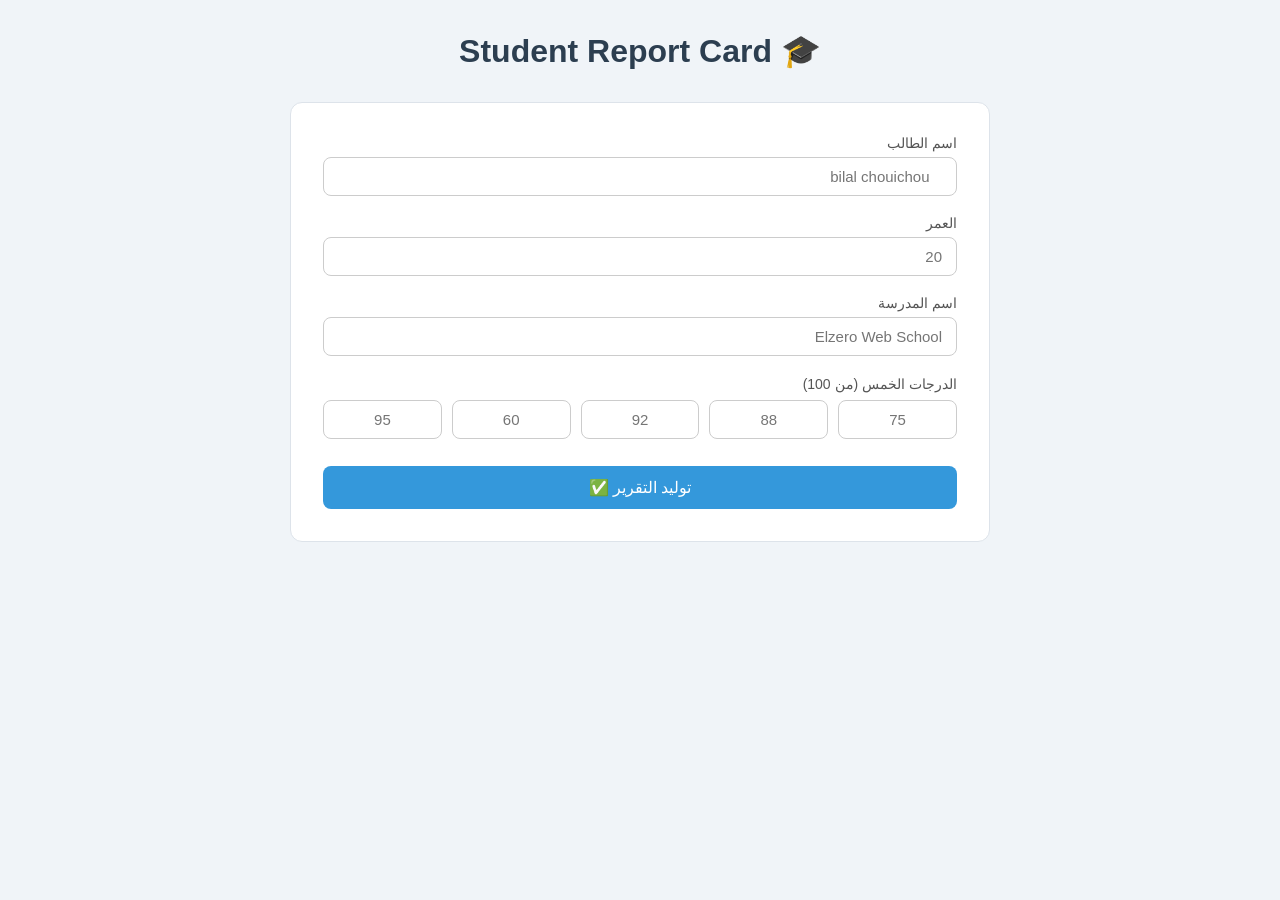
<file: coursjs/index.html>
<!DOCTYPE html>
<html lang="ar" dir="rtl">
<head>
    <meta charset="UTF-8">
    <meta name="viewport" content="width=device-width, initial-scale=1.0">
    <title>Student Report Card</title>
    <link rel="stylesheet" href="../style.css">
</head>
<body>

    <div class="container">

        <h1 class="title">🎓 Student Report Card</h1>

        <!-- Form Section -->
        <div class="form-section">

            <div class="input-group">
                <label>اسم الطالب</label>
                <input type="text" id="studentName" placeholder="   bilal chouichou   ">
            </div>

            <div class="input-group">
                <label>العمر</label>
                <input type="text" id="studentAge" placeholder="20">
            </div>

            <div class="input-group">
                <label>اسم المدرسة</label>
                <input type="text" id="schoolName" placeholder="Elzero Web School">
            </div>

            <div class="grades-section">
                <label>الدرجات الخمس (من 100)</label>
                <div class="grades-inputs">
                    <input type="text" id="grade1" placeholder="75">
                    <input type="text" id="grade2" placeholder="88">
                    <input type="text" id="grade3" placeholder="92">
                    <input type="text" id="grade4" placeholder="60">
                    <input type="text" id="grade5" placeholder="95">
                </div>
            </div>

            <button id="generateBtn" onclick="generate()" >توليد التقرير ✅</button>

        </div>








        



    <script src="./main.js"></script>
</body>
</html>
</file>
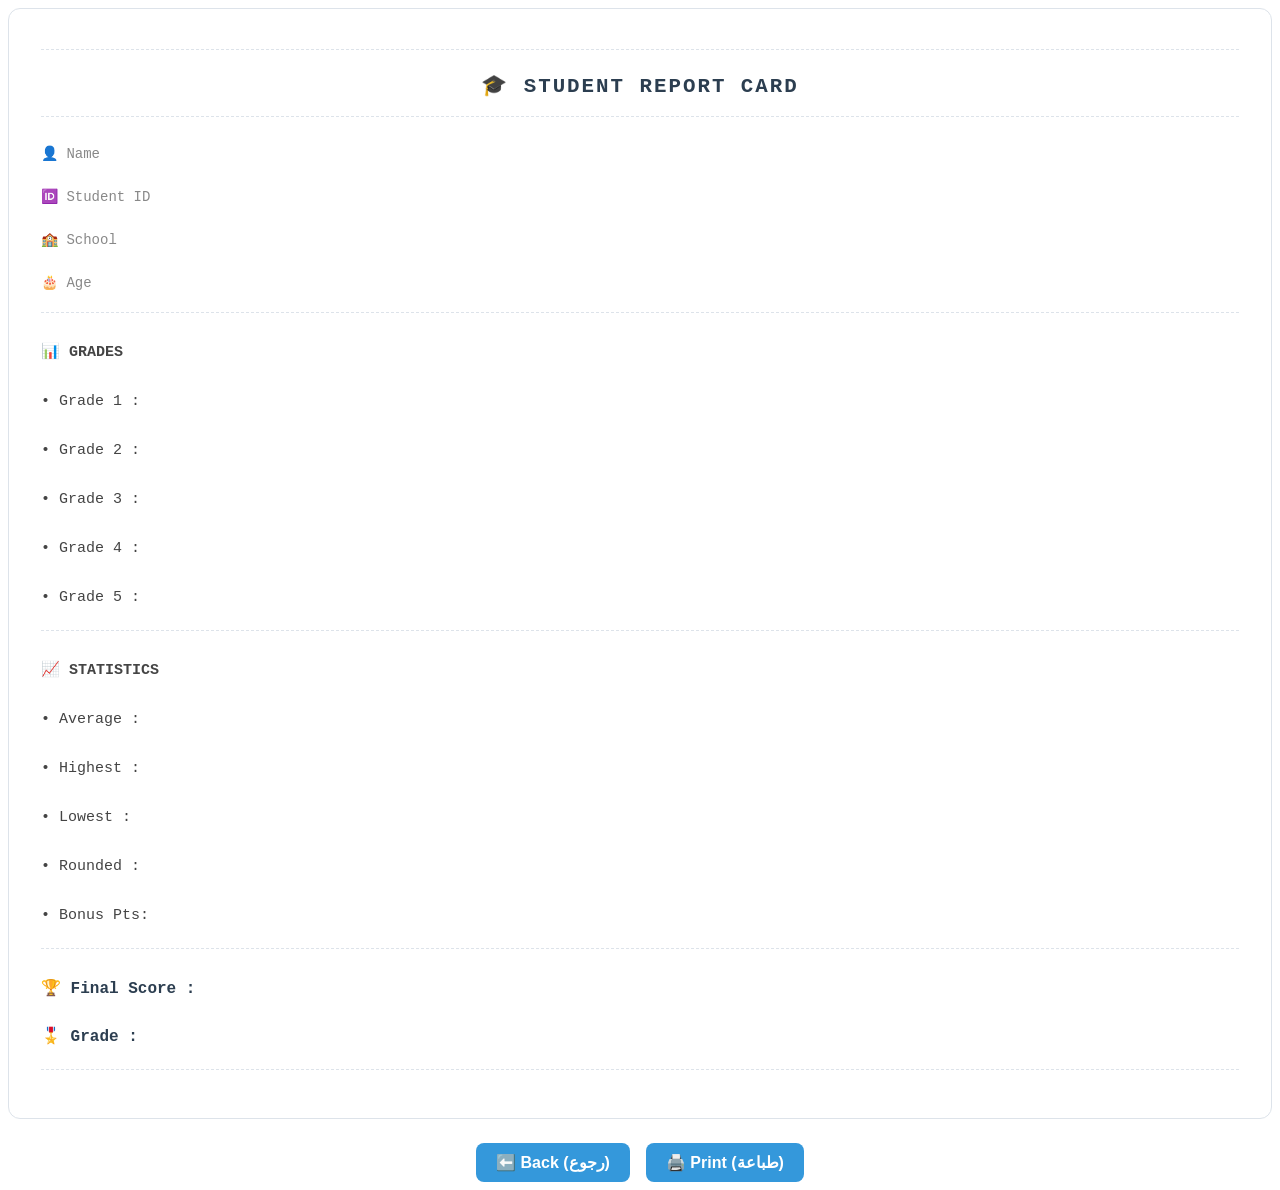
<file: coursjs/user.html>
<!doctype html>
<html lang="en">
  <head>
    <meta charset="UTF-8" />
    <meta name="viewport" content="width=device-width, initial-scale=1.0" />
    <title>Document</title>
    <link rel="stylesheet" href="./stylecart.css" />
  </head>
  <body>
    <div class="report-card" id="reportCard">
      <!-- الفاصل العلوي -->
      <div class="divider" id="dividerTop"></div>

      <!-- العنوان -->
      <h2 class="report-title">🎓 STUDENT REPORT CARD</h2>

      <!-- الفاصل -->
      <div class="divider" id="dividerMid"></div>

      <!-- معلومات الطالب -->
      <div class="report-info">
        <p><span class="label">👤 Name</span> <span id="displayName"></span></p>
        
        <p>
          <span class="label">🆔 Student ID</span> <span id="displayId"></span>
        </p>
        <p>
          <span class="label">🏫 School</span> <span id="displaySchool"></span>
        </p>
        <p><span class="label">🎂 Age</span> <span id="displayAge"></span></p>
      </div>

      <!-- الفاصل -->
      <div class="divider"></div>

      <!-- الدرجات -->
      <div class="report-grades">
        <p class="section-title">📊 GRADES</p>
        <p>• Grade 1 : <span id="displayGrade1"></span></p>
        <p>• Grade 2 : <span id="displayGrade2"></span></p>
        <p>• Grade 3 : <span id="displayGrade3"></span></p>
        <p>• Grade 4 : <span id="displayGrade4"></span></p>
        <p>• Grade 5 : <span id="displayGrade5"></span></p>
      </div>

      <!-- الفاصل -->
      <div class="divider"></div>

      <!-- الإحصائيات -->
      <div class="report-stats">
        <p class="section-title">📈 STATISTICS</p>
        <p>• Average : <span id="displayAvg"></span></p>
        <p>• Highest : <span id="displayHighest"></span></p>
        <p>• Lowest : <span id="displayLowest"></span></p>
        <p>• Rounded : <span id="displayRounded"></span></p>
        <p>• Bonus Pts: <span id="displayBonus"></span></p>
      </div>

      <!-- الفاصل -->
      <div class="divider"></div>

      <!-- النتيجة النهائية -->
      <div class="report-final">
        <p>🏆 Final Score : <span id="displayFinal"></span></p>
        <p>🎖️ Grade : <span id="displayGrade"></span></p>
      </div>

      <!-- الفاصل السفلي -->
      <div class="divider" id="dividerBottom"></div>
      
    </div>

    <!-- أزرار الإجراءات (Actions) -->
    <div class="actions no-print">
      <button onclick="window.location.href='./index.html'">⬅️ Back (رجوع)</button>
      <button onclick="window.print()">🖨️ Print (طباعة)</button>
    </div>

    <script src="./main.js"></script>
  </body>
</html>
</file>
<file: style.css>
* {
    margin: 0;
    padding: 0;
    box-sizing: border-box;
}

body {
    font-family: 'Segoe UI', sans-serif;
    background-color: #f0f4f8;
    color: #333;
    padding: 2rem;
}

.container {
    max-width: 700px;
    margin: 0 auto;
}

.title {
    text-align: center;
    font-size: 2rem;
    margin-bottom: 2rem;
    color: #2c3e50;
}

/* ===== Form ===== */
.form-section {
    background: white;
    border-radius: 12px;
    padding: 2rem;
    margin-bottom: 2rem;
    border: 1px solid #dde3ea;
}

.input-group {
    margin-bottom: 1.2rem;
    display: flex;
    flex-direction: column;
    gap: 6px;
}

label {
    font-size: 14px;
    color: #555;
    font-weight: 500;
}

input {
    padding: 10px 14px;
    border: 1px solid #ccc;
    border-radius: 8px;
    font-size: 15px;
    outline: none;
    transition: border 0.2s;
}

input:focus {
    border-color: #3498db;
}

/* ===== Grades ===== */
.grades-section {
    margin-bottom: 1.2rem;
    display: flex;
    flex-direction: column;
    gap: 8px;
}

.grades-inputs {
    display: flex;
    gap: 10px;
    flex-wrap: wrap;  /* ← أضف هذا */
}

.grades-inputs input {
    flex: 1;
    min-width: 80px;  /* ← أضف هذا */
    text-align: center;
}

/* ===== Button ===== */
button {
    width: 100%;
    padding: 12px;
    background-color: #3498db;
    color: white;
    border: none;
    border-radius: 8px;
    font-size: 16px;
    cursor: pointer;
    transition: background 0.2s;
    margin-top: 0.5rem;
}

button:hover {
    background-color: #2980b9;
}

/* ===== Report Card ===== */
.report-section {
    display: none;
}

.report-card {
    background: white;
    border-radius: 12px;
    padding: 2rem;
    border: 1px solid #dde3ea;
    font-family: 'Courier New', monospace;
    font-size: 15px;
    line-height: 2;
    white-space: pre-wrap;
    margin-bottom: 1.5rem;
}

/* ===== Console Info ===== */
.console-info {
    background: #2c3e50;
    color: #2ecc71;
    border-radius: 12px;
    padding: 1.5rem 2rem;
    font-family: 'Courier New', monospace;
    font-size: 14px;
    line-height: 2;
    white-space: pre-wrap;
}
</file>
<file: coursjs/stylecart.css>
.report-card {
    background: white;
    border-radius: 12px;
    padding: 2rem;
    border: 1px solid #dde3ea;
    font-family: 'Courier New', monospace;
    font-size: 15px;
    line-height: 2;
    margin-bottom: 1.5rem;
}

/* ===== Divider ===== */
.divider {
    color: #3498db;
    font-size: 14px;
    letter-spacing: 2px;
    margin: 0.5rem 0;
    border-top: 1px dashed #dde3ea;
    padding-top: 0.5rem;
}

/* ===== Title ===== */
.report-title {
    text-align: center;
    font-size: 1.3rem;
    color: #2c3e50;
    margin: 0.5rem 0;
    letter-spacing: 2px;
}

/* ===== Info Section ===== */
.report-info p {
    display: flex;
    gap: 1rem;
    color: #444;
}

.label {
    min-width: 130px;
    color: #888;
    font-size: 14px;
}

/* ===== Grades Section ===== */
.report-grades p ,
.report-stats p {
    color: #444;
    padding: 2px 0;
}

.section-title {
    font-weight: bold;
    color: #2c3e50;
    margin-bottom: 4px;
    font-size: 15px;
}

/* ===== Final Section ===== */
.report-final {
    margin-top: 0.5rem;
}

.report-final p {
    font-size: 16px;
    font-weight: bold;
    color: #2c3e50;
}

#displayGrade {
    color: #3498db;
}

#displayFinal {
    color: #27ae60;
}

/* ===== Spans inside card ===== */
.report-info span:not(.label) ,
.report-grades span ,
.report-stats span {
    color: #2c3e50;
    font-weight: 500;
}

/* ===== Action Buttons ===== */
.actions {
    text-align: center;
    margin-top: 1.5rem;
    display: flex;
    justify-content: center;
    gap: 1rem;
}

.actions button {
    background: #3498db;
    color: white;
    border: none;
    padding: 10px 20px;
    border-radius: 8px;
    font-size: 16px;
    cursor: pointer;
    transition: 0.3s;
    font-weight: bold;
}

.actions button:hover {
    background: #2980b9;
    transform: translateY(-2px);
}

/* ===== Media Query For Print ===== */
@media print {
    body {
        background: white;
    }
    .no-print {
        display: none !important;
    }
    .report-card {
        border: none;
        box-shadow: none;
        padding: 0;
    }
}
</file>
